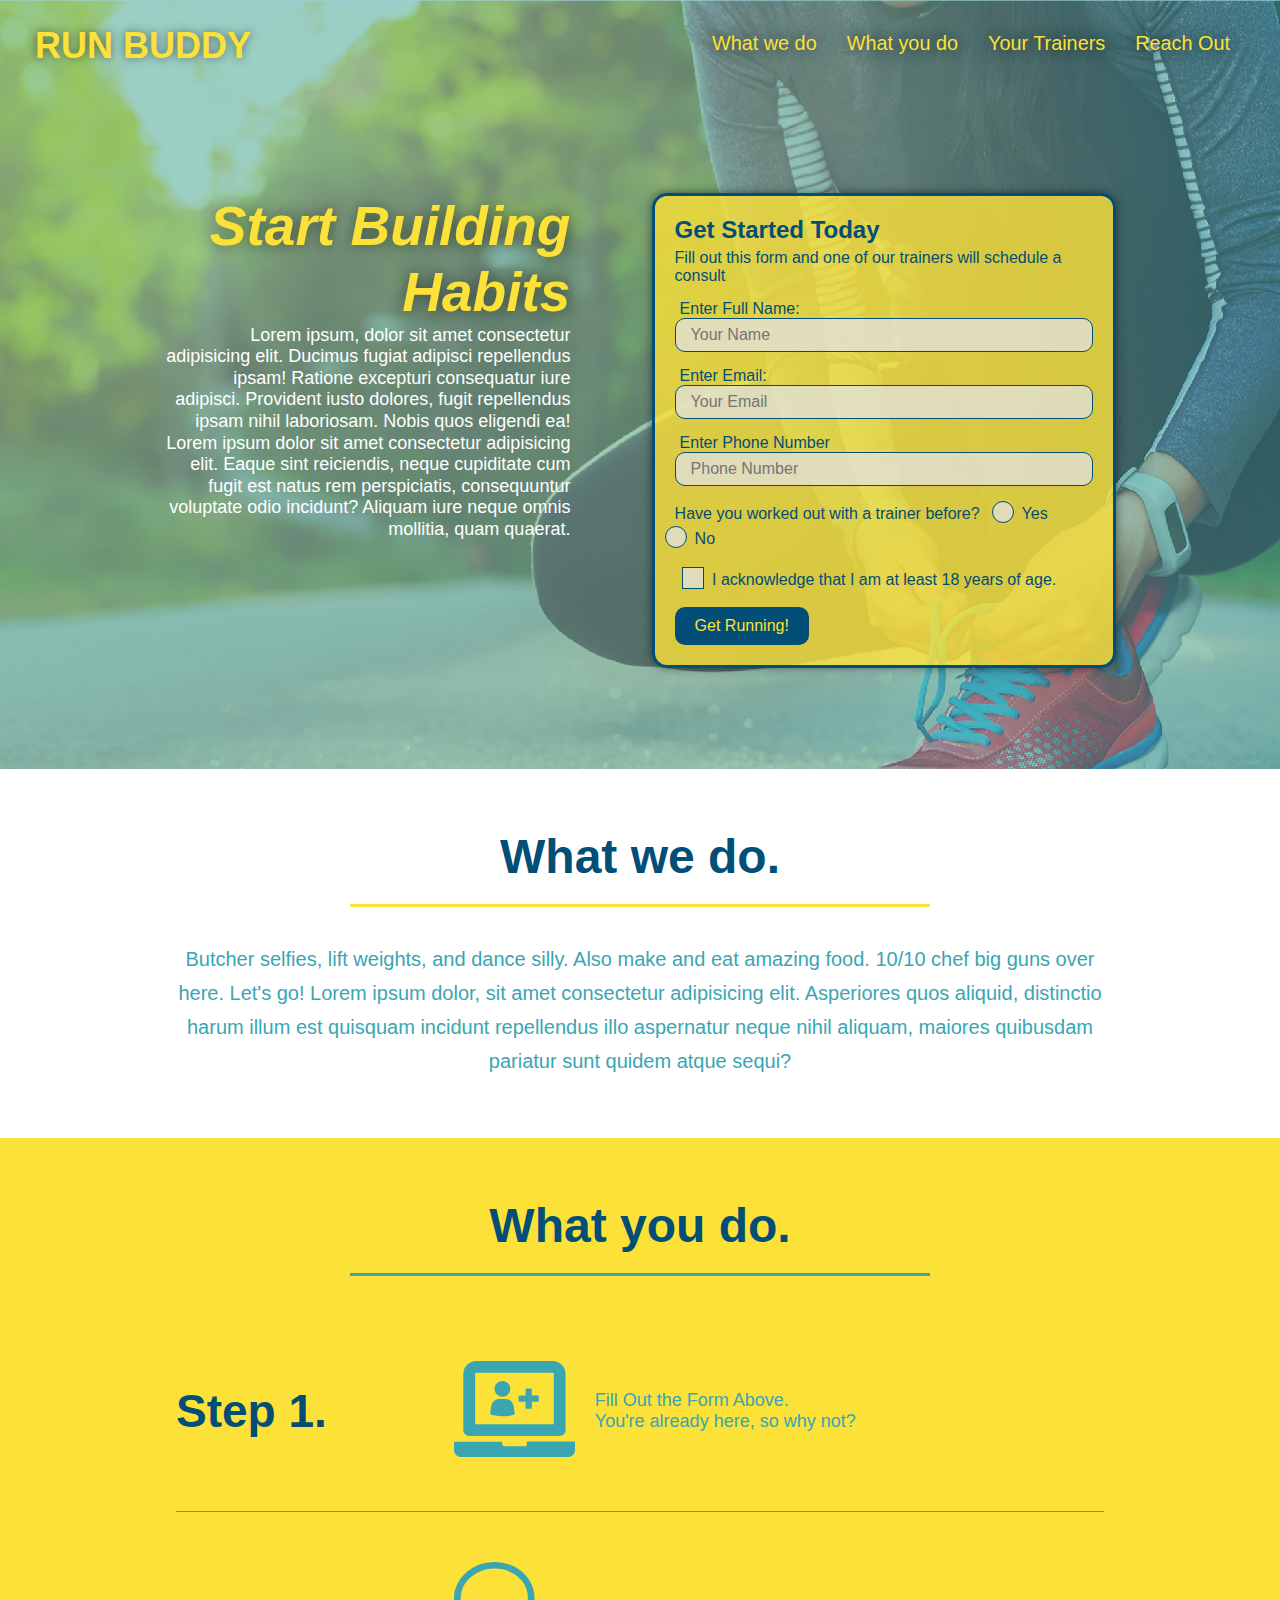
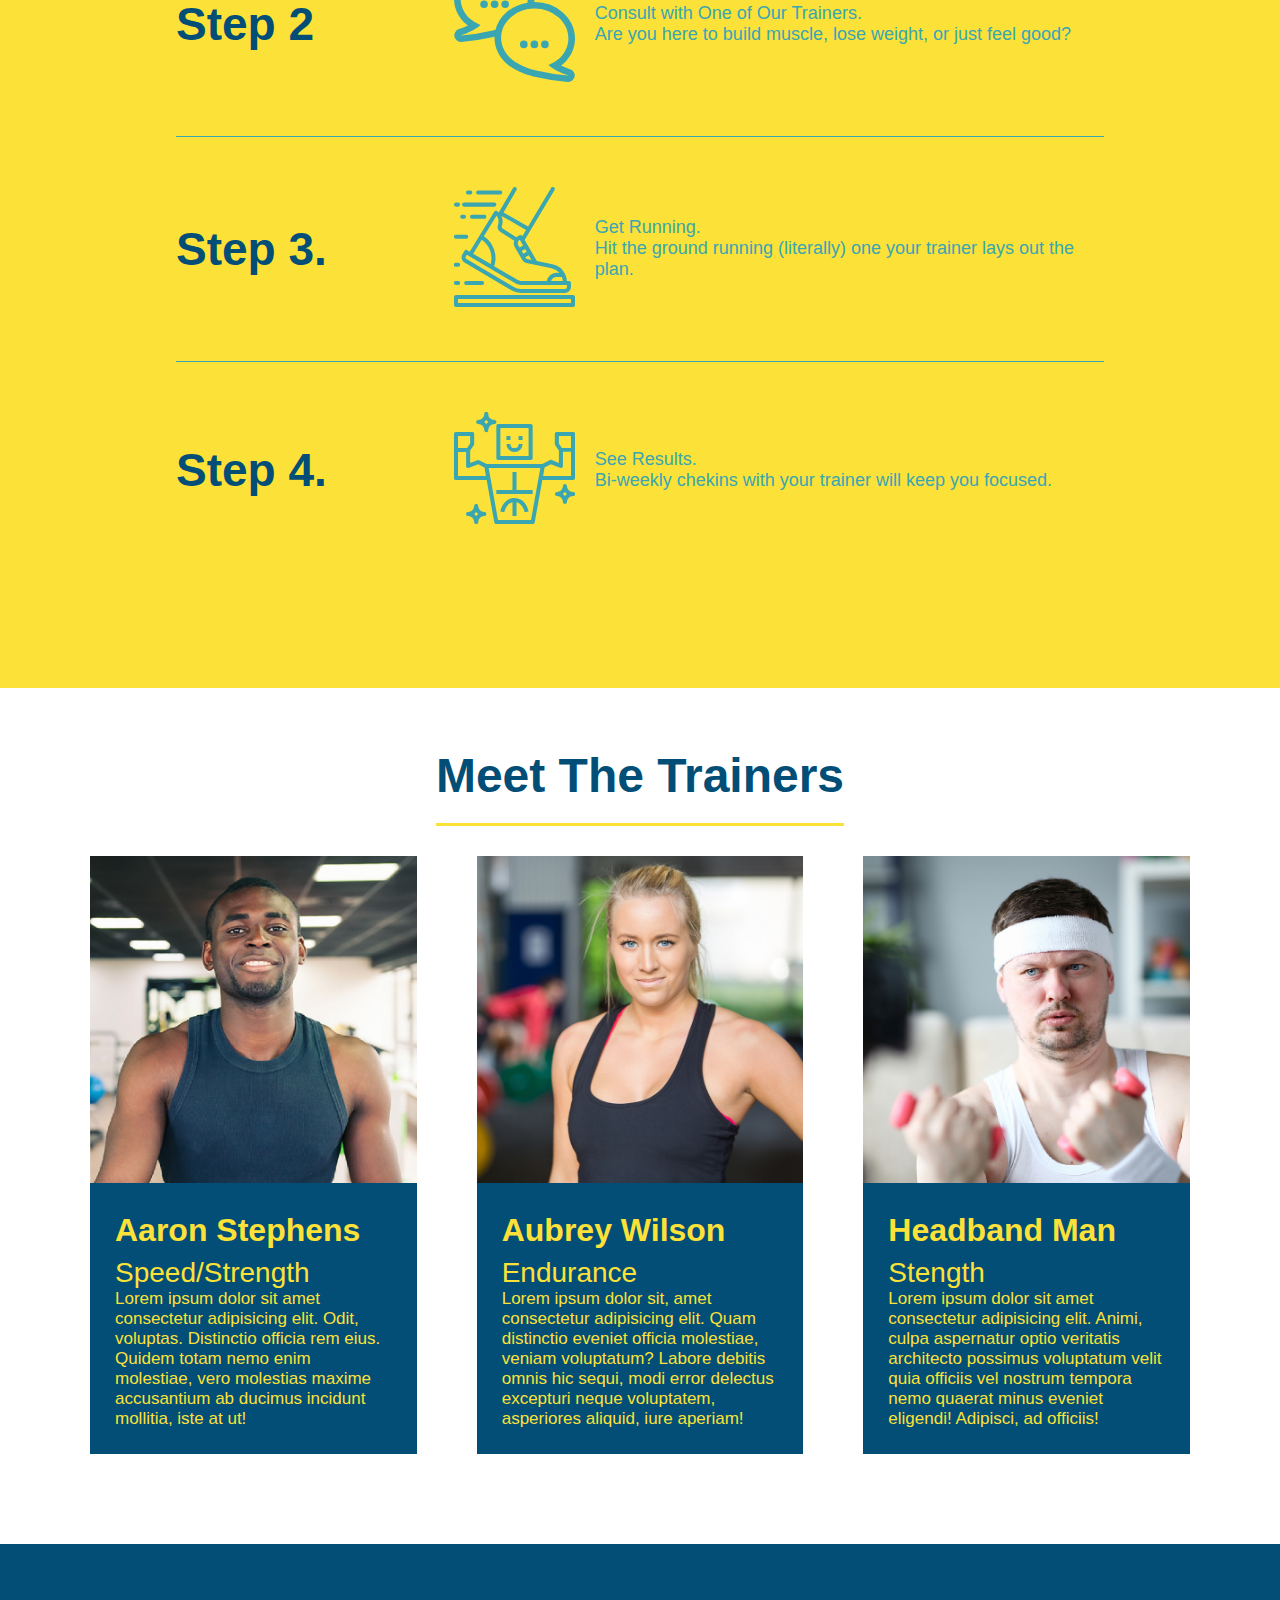
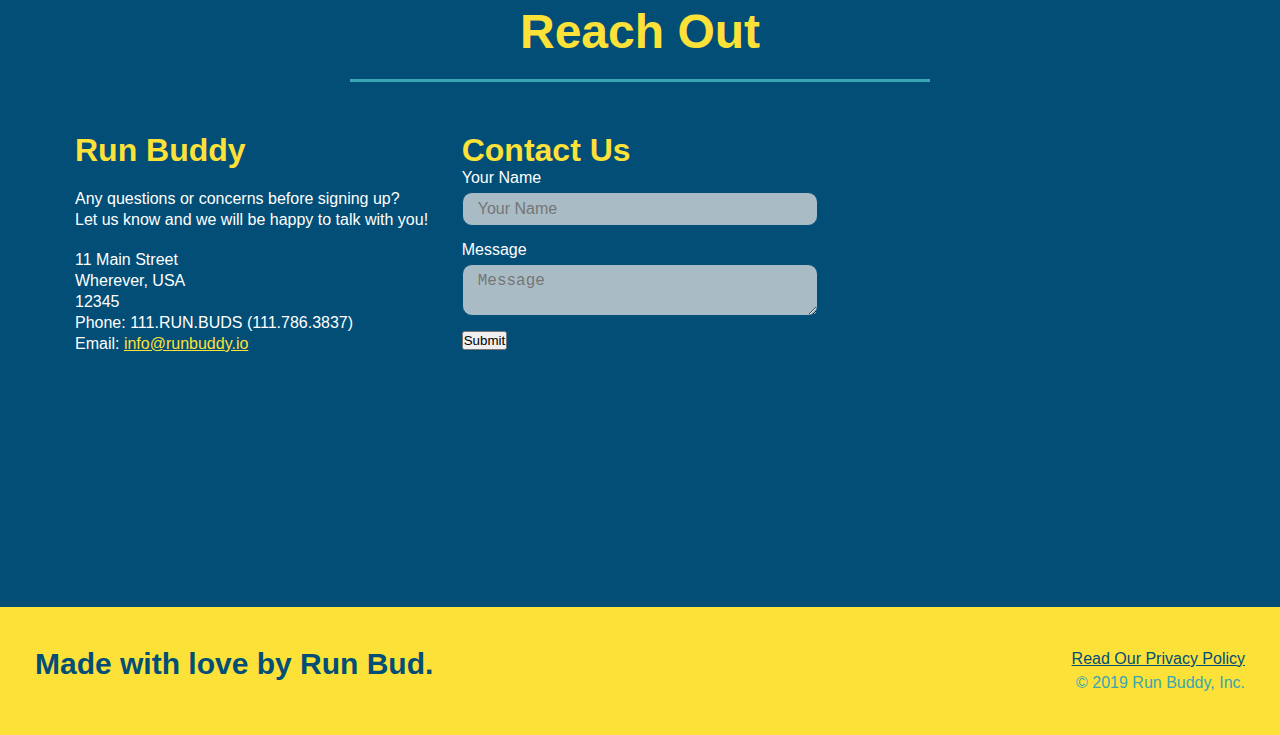
<file: index.html>
<!DOCTYPE html>
<html lang="en">
    <head>
        <link rel="stylesheet" href="./assets/css/style.css" />
        <meta charset="UTF-8">
        <meta name="viewport" content="width=device-width, initial-scale=1.0" />
        <title>Run Buddy</title>
    </head>
    <body>
        <header>
            <h1>
                <a href="/">RUN BUDDY</a>
            </h1>
            <nav>
                <ul>
                    <li>
                        <a href="#what-we-do">What we do</a>
                    </li>
                    <li>
                        <a href="#what-you-do">What you do</a>
                    </li>
                    <li>
                        <a href="#your-trainers">Your Trainers</a>
                    </li>
                    <li>
                        <a href="#reach-out">Reach Out</a>
                    </li>
                </ul>
            </nav>
        </header>

        <section class="hero">
            <div class="hero-cta">
                <h2>Start Building Habits</h2>
                <p>Lorem ipsum, dolor sit amet consectetur adipisicing elit. Ducimus fugiat adipisci repellendus ipsam! Ratione excepturi consequatur iure adipisci. Provident iusto dolores, fugit repellendus ipsam nihil laboriosam. Nobis quos eligendi ea!
                Lorem ipsum dolor sit amet consectetur adipisicing elit. Eaque sint reiciendis, neque cupiditate cum fugit est natus rem perspiciatis, consequuntur voluptate odio incidunt? Aliquam iure neque omnis mollitia, quam quaerat.</p>
            </div>
            <div class="hero-form">
                <h3>Get Started Today</h3>
                <p>Fill out this form and one of our trainers will schedule a consult</p>
                <form>
                    <label for="name">Enter Full Name:</label>
                    <input type="text" placeholder="Your Name" name="name" id="name" class="form-input" />
                    <label for="email">Enter Email:</label>
                    <input type="email" placeholder="Your Email" name="email" id="email" class="form-input"/>
                    <label for="phone">Enter Phone Number</label>
                    <input type="tel" placeholder="Phone Number" name="phone" id="phone" class="form-input"/>
                    <p>
                        Have you worked out with a trainer before?
                        <span class="radio-wrapper">
                            <input type="radio" name="trainer-confirm" id="trainer-yes"/>
                            <label for="trainer-yes">Yes</label>
                        </span>
                        <span class="radio-wrapper">
                            <input type="radio" name="trainer-confirm" id="trainer-no"/>
                            <label for="trainer-no">No</label>
                        </span>
                    </p>
                    <p>
                        <span class="checkbox-wrapper">
                            <input type="checkbox" name="age-confirm" id="checkbox">
                            <label for="checkbox">I acknowledge that I am at least 18 years of age.</label>
                        </span>
                    </p>
                    <button type="submit">
                        Get Running!
                    </button>
                </form>
            </div>
        </section>

        <section id="what-we-do" class="intro">
            <div class="flex-row">
                <h2 class="section-title primary-border">
                    What we do.
                </h2>
            </div>
                <div class="flex-row">
                    <p> 
                        Butcher selfies, lift weights, and dance silly. Also make and eat amazing food. 10/10 chef big guns over here. Let's go! Lorem ipsum dolor, sit amet consectetur adipisicing elit. Asperiores quos aliquid, distinctio harum illum est quisquam incidunt repellendus illo aspernatur neque nihil aliquam, maiores quibusdam pariatur sunt quidem atque sequi?
                    </p>
                </div>
            </div>
        </section>

        <section id="what-you-do" class="steps">
            <div class="flex-row">
                <h2 class="section-title secondary-border">
                    What you do.
                </h2>
            </div>

            <div class="step">
                <h3>Step 1.</h3>
                <div class="step-info">
                    <div class="step-img">
                        <img src="./assets/images/step-1.svg">
                    </div>
                    <div class="step-text">
                        <p>Fill Out the Form Above.</p>
                        <p>You're already here, so why not?</p>
                    </div>
                </div>
            </div>

            <div class="step">
                <h3>Step 2</h3>
                <div class="step-info">
                    <div class="step-img">
                        <img src="./assets/images/step-2.svg">
                    </div>
                    <div class="step-text">
                            <p>Consult with One of Our Trainers.</p>
                            <p>Are you here to build muscle, lose weight, or just feel good?</p>
                    </div>
                </div>
            </div>

            <div class="step">
                <h3>Step 3.</h3>
                <div class="step-info">
                    <div class="step-img">
                        <img src="./assets/images/step-3.svg">
                    </div>
                    <div class="step-text">
                        <p>Get Running.</p>
                        <p>Hit the ground running (literally) one your trainer lays out the plan.</p>
                    </div>
                </div>
            </div>

            <div class="step">
                <h3>Step 4.</h3>
                <div class="step-info">
                    <div class="step-img">
                        <img src="./assets/images/step-4.svg">
                    </div>
                    <div class="step-text">
                        <p>See Results.</p>
                        <p>Bi-weekly chekins with your trainer will keep you focused.</p>
                    </div>
                </div>
            </div>
        </section>

        <section id="your-trainers" class="trainers">
            <div class="flex-row">
                <h2 class="section-title primary-border trainers"> <!--I added the trainers class-->
                    Meet The Trainers
                </h2>
            </div>
            <div class="trainers">
                <article class="trainer">
                    <img src="./assets/images/trainer-1.jpg" alt="Aaron, but not Aaron Rogers">
                    <div class="trainer-bio">
                        <h3 class="trainer-name">Aaron Stephens</h3>
                        <h4 class="trainer-role">Speed/Strength</h4>
                        <p>Lorem ipsum dolor sit amet consectetur adipisicing elit. Odit, voluptas. Distinctio officia rem eius. Quidem totam nemo enim molestiae, vero molestias maxime accusantium ab ducimus incidunt mollitia, iste at ut!</p>
                    </div>
                </article>
                <article class="trainer">
                    <img src="./assets/images/trainer-2.jpg" alt="A chick">
                    <div class="trainer-bio">
                        <h3 class="trainer-name">Aubrey Wilson</h3>
                        <h4 class="trainer-role">Endurance</h4>
                        <p>Lorem ipsum dolor sit, amet consectetur adipisicing elit. Quam distinctio eveniet officia molestiae, veniam voluptatum? Labore debitis omnis hic sequi, modi error delectus excepturi neque voluptatem, asperiores aliquid, iure aperiam!</p>
                    </div>
                </article>
                <article class="trainer">
                    <img src="./assets/images/trainer-3.jpg" alt="Headband Man">
                    <div class="trainer-bio">
                        <h3 class="trainer-name">Headband Man</h3>
                        <h4 class="trainer-role">Stength</h4>
                        <p>Lorem ipsum dolor sit amet consectetur adipisicing elit. Animi, culpa aspernatur optio veritatis architecto possimus voluptatum velit quia officiis vel nostrum tempora nemo quaerat minus eveniet eligendi! Adipisci, ad officiis!</p>
                    </div>
                </article>
            </div>
        </section>

        <section id="reach-out" class="contact">
            <div class="flex-row">
                <h2 class="section-title secondary-border">
                    Reach Out
                </h2>
            </div>
                <div class="contact-info">
                    <div>
                        <h3>Run Buddy</h3>
                        <p>
                            Any questions or concerns before signing up?
                            <br />
                            Let us know and we will be happy to talk with you!
                        </p>
                        <address>
                            11 Main Street<br/>
                            Wherever, USA<br/>
                            12345<br/>
                            Phone: 111.RUN.BUDS (111.786.3837)<br/>
                            Email: <a href="mailto:info@runbuddy.io">info@runbuddy.io</a>
                        </address>
                    </div>
                    <div class="contact-form">
                        <h3>Contact Us</h3>
                        <form>
                            <label for="contact-name">Your Name</label>
                            <input type="text" id="contact-name" placeholder="Your Name" />
                            <label for="contact-message">Message</label>
                            <textarea id="contact-message" placeholder="Message"></textarea>
                            <button type="Submit">Submit</button>
                        </form>
                    </div>
                    <iframe src="https://www.google.com/maps/embed?pb=!1m18!1m12!1m3!1d6191.686988879758!2d-82.51292866933647!3d27.60985716502698!2m3!1f0!2f0!3f0!3m2!1i1024!2i768!4f13.1!3m3!1m2!1s0x88c323cbe11e3271%3A0xb975f5dcf15c53a0!2sEsplanade%20at%20Artisan%20Lakes%20-%20Taylor%20Morrison!5e0!3m2!1sen!2sus!4v1648580581083!5m2!1sen!2sus" 
                    style="border:0;" 
                    allowfullscreen="" 
                    loading="lazy" 
                    referrerpolicy="no-referrer-when-downgrade">
                    </iframe>
                </div>
        </section>

        <footer class="footer">
            <h2>Made with love by Run Bud.</h2>
            <div>
                <a href="./privacy-policy.html">Read Our Privacy Policy</a> <br />
                &copy; 2019 Run Buddy, Inc.
            </div>
        </footer>
    </body>
</html>
</file>
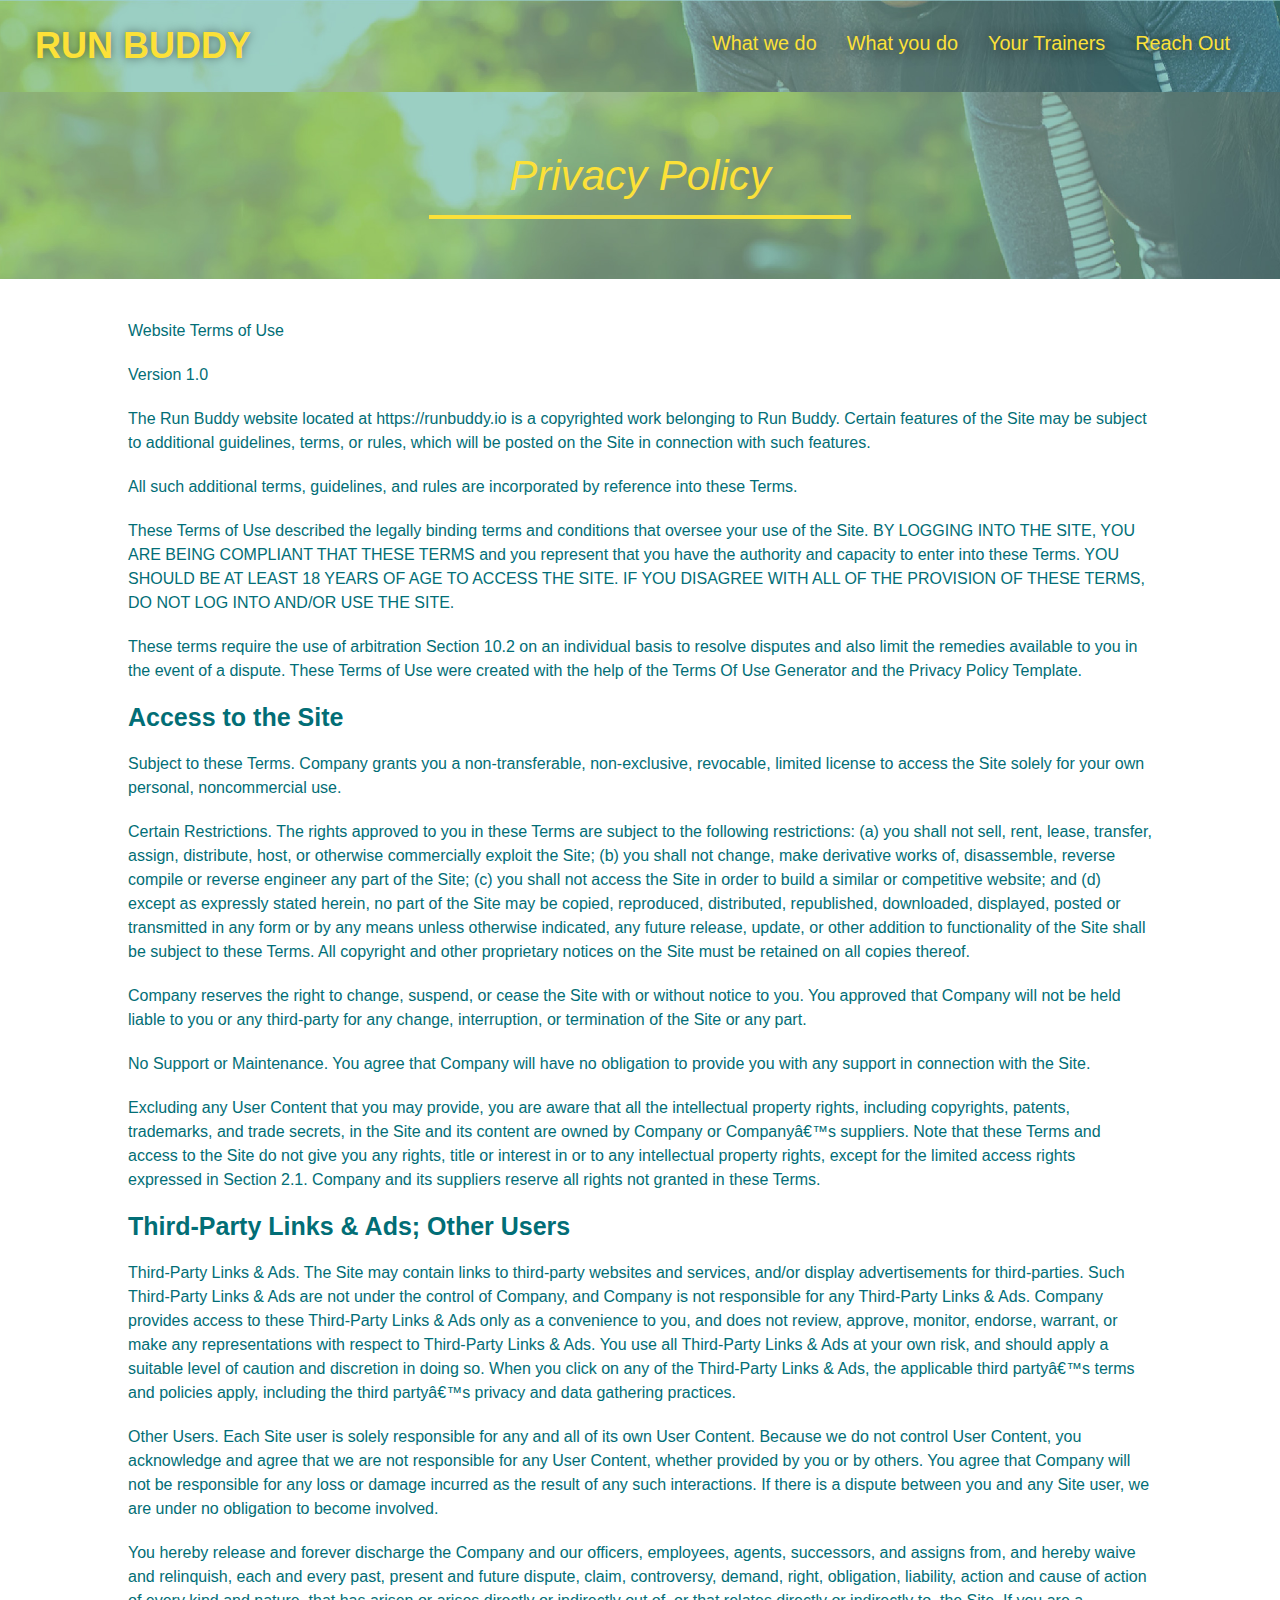
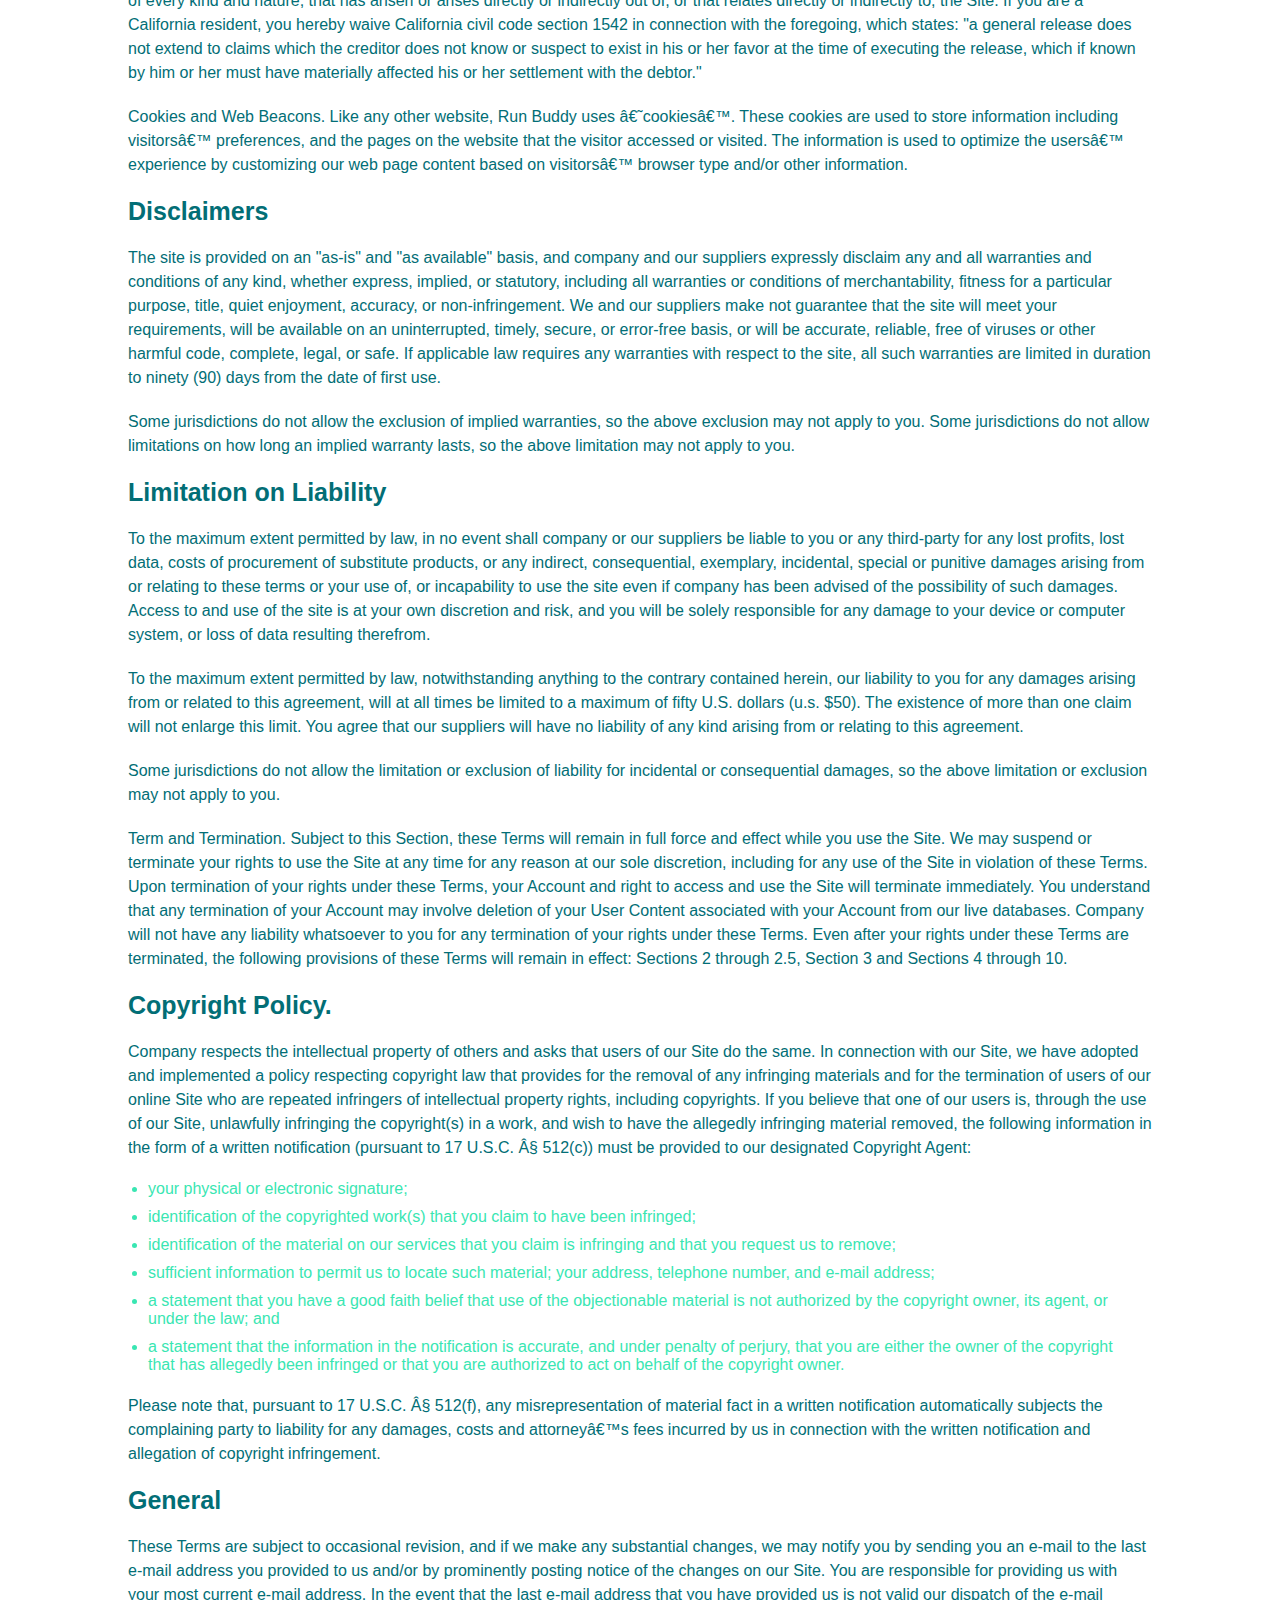
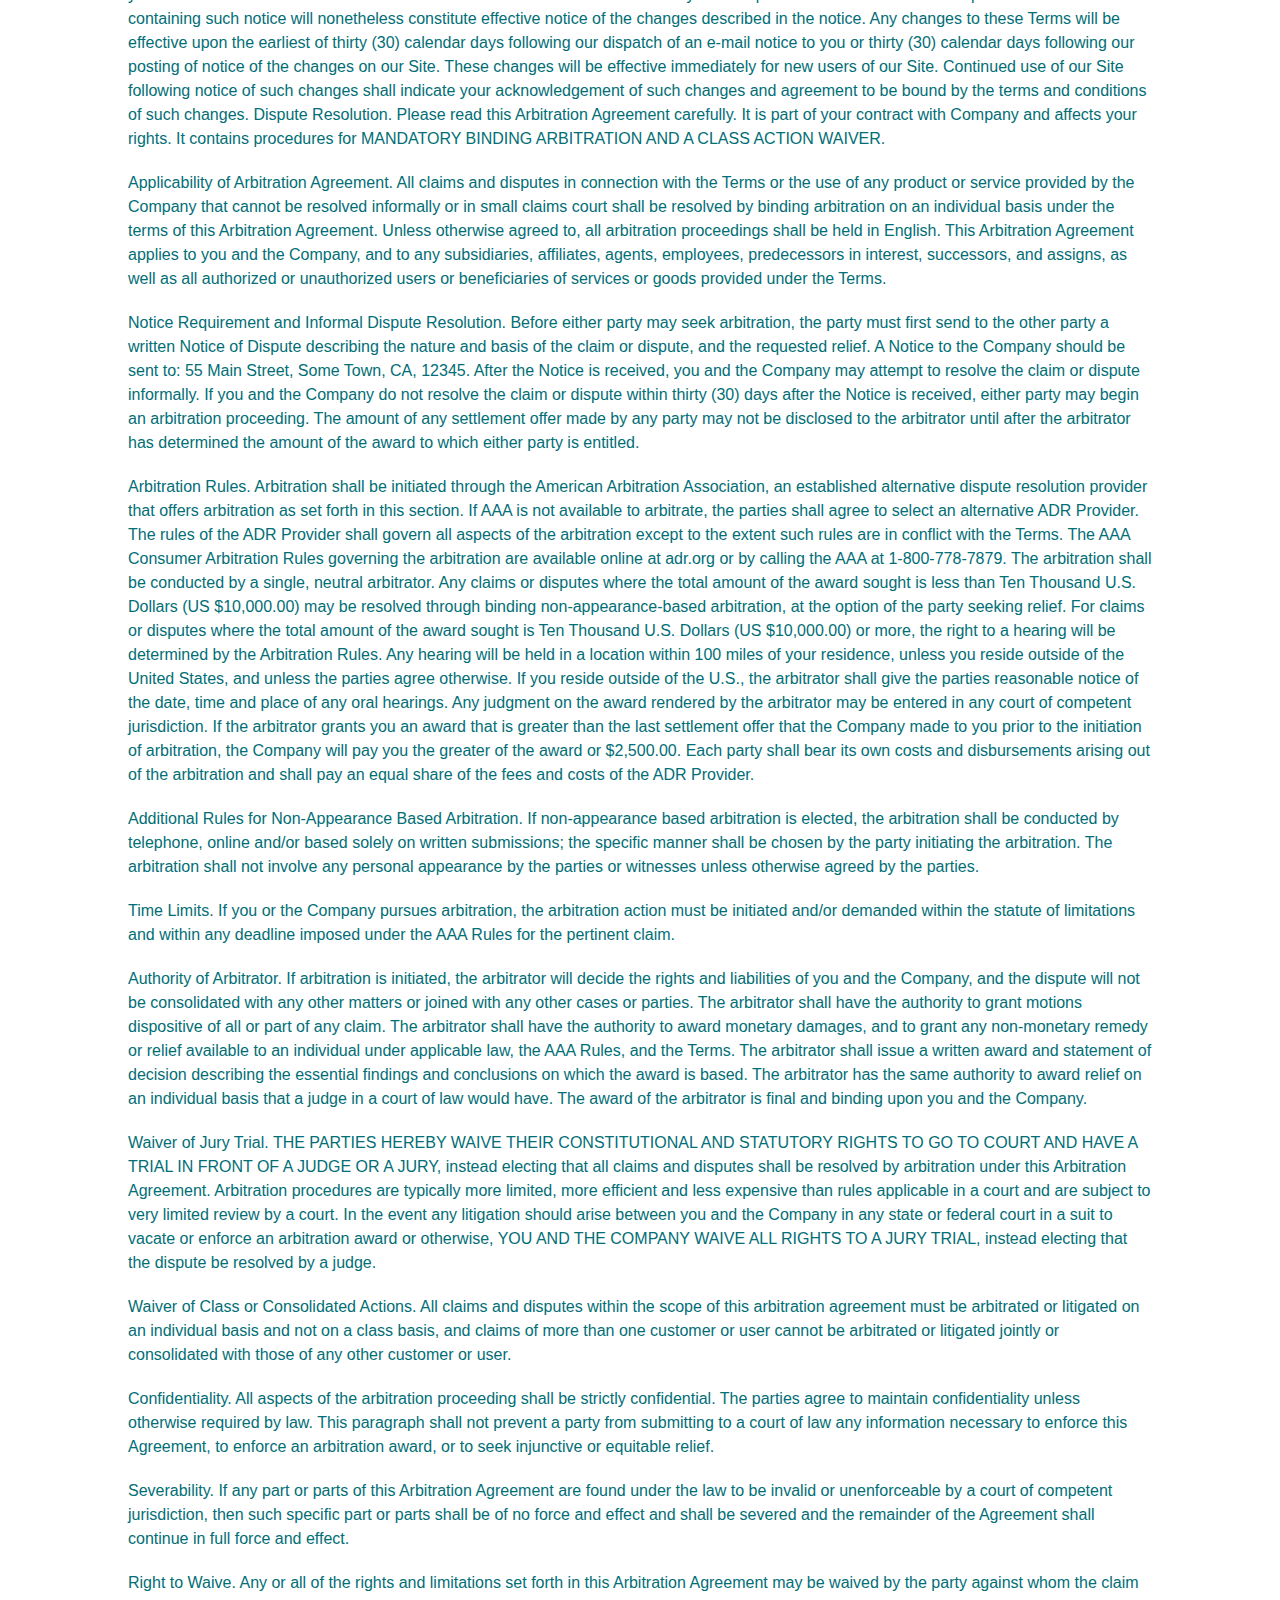
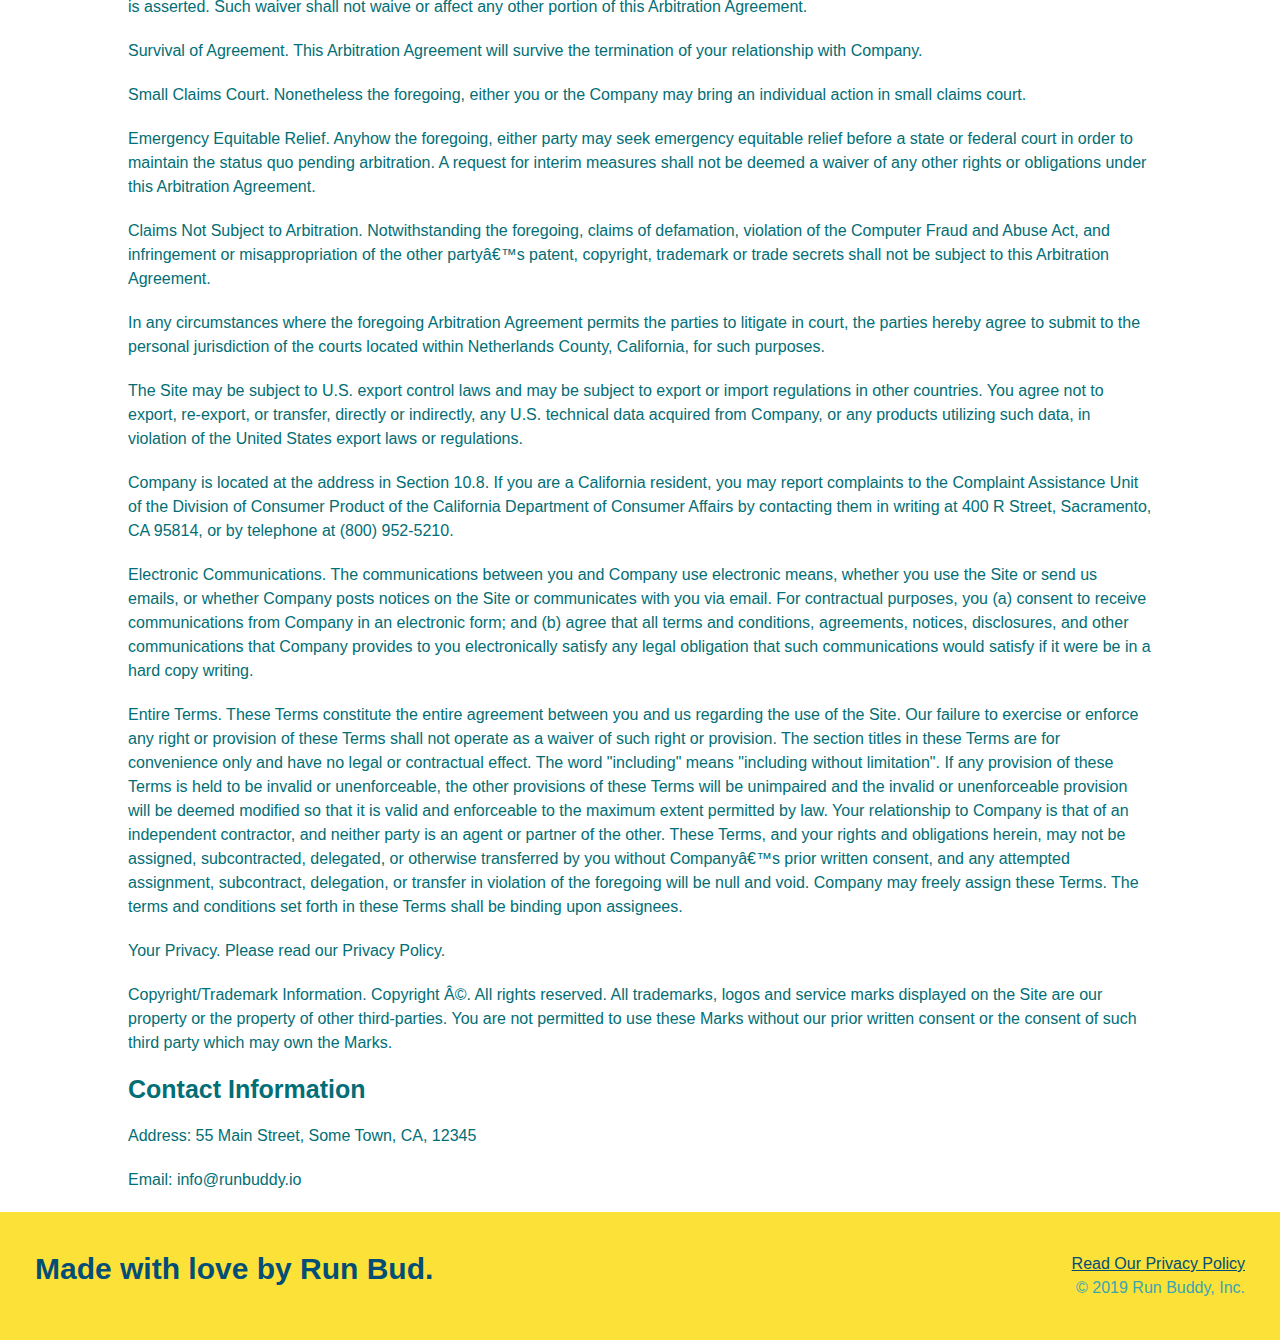
<file: privacy-policy.html>
<!DOCTYPE html>
<html lang="en">
<head>
    <meta charset='utf-8'>
    <meta name="viewport" content="width=device-width, initial-scale=1.0" />
    <title>Privacy Policy - Run Buddy</title>
    <link rel="stylesheet" href="./assets/css/style.css">
    <link rel="stylesheet" href="./assets/css/secondary-style.css">
</head>
<body>
    <header>
        <h1>
            <a href="/">RUN BUDDY</a>
        </h1>
        <nav>
            <ul>
                <li>
                    <a href="./index.html#what-we-do">What we do</a>
                </li>
                <li>
                    <a href="./index.html#what-you-do">What you do</a>
                </li>
                <li>
                    <a href="./index.html#your-trainers">Your Trainers</a>
                </li>
                <li>
                    <a href="./index.html#reach-out">Reach Out</a>
                </li>
            </ul>
        </nav>
    </header>
    <section class="hero">
        <h2 class="page-title">
            Privacy Policy
        </h2>
    </section>
    <article class="secondary-content">
        <p>
            Website Terms of Use
          </p>
    
          <p>
            Version 1.0
          </p>
    
          <p>
            The Run Buddy website located at https://runbuddy.io is a copyrighted work belonging to Run Buddy. Certain
            features of the Site may be subject to additional guidelines, terms, or rules, which will be posted on the Site
            in connection with such features.
          </p>
    
          <p>
            All such additional terms, guidelines, and rules are incorporated by reference into these Terms.
          </p>
    
          <p>
            These Terms of Use described the legally binding terms and conditions that oversee your use of the Site. BY
            LOGGING INTO THE SITE, YOU ARE BEING COMPLIANT THAT THESE TERMS and you represent that you have the authority
            and capacity to enter into these Terms. YOU SHOULD BE AT LEAST 18 YEARS OF AGE TO ACCESS THE SITE. IF YOU
            DISAGREE WITH ALL OF THE PROVISION OF THESE TERMS, DO NOT LOG INTO AND/OR USE THE SITE.
          </p>
    
          <p>
            These terms require the use of arbitration Section 10.2 on an individual basis to resolve disputes and also
            limit the remedies available to you in the event of a dispute. These Terms of Use were created with the help of
            the Terms Of Use Generator and the Privacy Policy Template.
          </p>
    
          <h3>
            Access to the Site
          </h3>
    
          <p>
            Subject to these Terms. Company grants you a non-transferable, non-exclusive, revocable, limited license to
            access the Site solely for your own personal, noncommercial use.
          </p>
    
          <p>
            Certain Restrictions. The rights approved to you in these Terms are subject to the following restrictions: (a)
            you shall not sell, rent, lease, transfer, assign, distribute, host, or otherwise commercially exploit the Site;
            (b) you shall not change, make derivative works of, disassemble, reverse compile or reverse engineer any part of
            the Site; (c) you shall not access the Site in order to build a similar or competitive website; and (d) except
            as expressly stated herein, no part of the Site may be copied, reproduced, distributed, republished, downloaded,
            displayed, posted or transmitted in any form or by any means unless otherwise indicated, any future release,
            update, or other addition to functionality of the Site shall be subject to these Terms. All copyright and other
            proprietary notices on the Site must be retained on all copies thereof.
          </p>
    
          <p>
            Company reserves the right to change, suspend, or cease the Site with or without notice to you. You approved
            that Company will not be held liable to you or any third-party for any change, interruption, or termination of
            the Site or any part.
          </p>
    
          <p>
            No Support or Maintenance. You agree that Company will have no obligation to provide you with any support in
            connection with the Site.
          </p>
    
          <p>
            Excluding any User Content that you may provide, you are aware that all the intellectual property rights,
            including copyrights, patents, trademarks, and trade secrets, in the Site and its content are owned by Company
            or Companyâ€™s suppliers. Note that these Terms and access to the Site do not give you any rights, title or
            interest in or to any intellectual property rights, except for the limited access rights expressed in Section
            2.1. Company and its suppliers reserve all rights not granted in these Terms.
          </p>
    
          <h3>
            Third-Party Links & Ads; Other Users
          </h3>
    
          <p>
            Third-Party Links & Ads. The Site may contain links to third-party websites and services, and/or display
            advertisements for third-parties. Such Third-Party Links & Ads are not under the control of Company, and Company
            is not responsible for any Third-Party Links & Ads. Company provides access to these Third-Party Links & Ads
            only as a convenience to you, and does not review, approve, monitor, endorse, warrant, or make any
            representations with respect to Third-Party Links & Ads. You use all Third-Party Links & Ads at your own risk,
            and should apply a suitable level of caution and discretion in doing so. When you click on any of the
            Third-Party Links & Ads, the applicable third partyâ€™s terms and policies apply, including the third partyâ€™s
            privacy and data gathering practices.
          </p>
    
          <p>
            Other Users. Each Site user is solely responsible for any and all of its own User Content. Because we do not
            control User Content, you acknowledge and agree that we are not responsible for any User Content, whether
            provided by you or by others. You agree that Company will not be responsible for any loss or damage incurred as
            the result of any such interactions. If there is a dispute between you and any Site user, we are under no
            obligation to become involved.
          </p>
    
          <p>
            You hereby release and forever discharge the Company and our officers, employees, agents, successors, and
            assigns from, and hereby waive and relinquish, each and every past, present and future dispute, claim,
            controversy, demand, right, obligation, liability, action and cause of action of every kind and nature, that has
            arisen or arises directly or indirectly out of, or that relates directly or indirectly to, the Site. If you are
            a California resident, you hereby waive California civil code section 1542 in connection with the foregoing,
            which states: "a general release does not extend to claims which the creditor does not know or suspect to exist
            in his or her favor at the time of executing the release, which if known by him or her must have materially
            affected his or her settlement with the debtor."
          </p>
    
          <p>
            Cookies and Web Beacons. Like any other website, Run Buddy uses â€˜cookiesâ€™. These cookies are used to store
            information including visitorsâ€™ preferences, and the pages on the website that the visitor accessed or visited.
            The information is used to optimize the usersâ€™ experience by customizing our web page content based on visitorsâ€™
            browser type and/or other information.
          </p>
    
          <h3>
            Disclaimers
          </h3>
    
          <p>
            The site is provided on an "as-is" and "as available" basis, and company and our suppliers expressly disclaim
            any and all warranties and conditions of any kind, whether express, implied, or statutory, including all
            warranties or conditions of merchantability, fitness for a particular purpose, title, quiet enjoyment, accuracy,
            or non-infringement. We and our suppliers make not guarantee that the site will meet your requirements, will be
            available on an uninterrupted, timely, secure, or error-free basis, or will be accurate, reliable, free of
            viruses or other harmful code, complete, legal, or safe. If applicable law requires any warranties with respect
            to the site, all such warranties are limited in duration to ninety (90) days from the date of first use.
          </p>
    
          <p>
            Some jurisdictions do not allow the exclusion of implied warranties, so the above exclusion may not apply to
            you. Some jurisdictions do not allow limitations on how long an implied warranty lasts, so the above limitation
            may not apply to you.
          </p>
    
          <h3>
            Limitation on Liability
          </h3>
    
          <p>
            To the maximum extent permitted by law, in no event shall company or our suppliers be liable to you or any
            third-party for any lost profits, lost data, costs of procurement of substitute products, or any indirect,
            consequential, exemplary, incidental, special or punitive damages arising from or relating to these terms or
            your use of, or incapability to use the site even if company has been advised of the possibility of such
            damages. Access to and use of the site is at your own discretion and risk, and you will be solely responsible
            for any damage to your device or computer system, or loss of data resulting therefrom.
          </p>
    
          <p>
            To the maximum extent permitted by law, notwithstanding anything to the contrary contained herein, our liability
            to you for any damages arising from or related to this agreement, will at all times be limited to a maximum of
            fifty U.S. dollars (u.s. $50). The existence of more than one claim will not enlarge this limit. You agree that
            our suppliers will have no liability of any kind arising from or relating to this agreement.
          </p>
    
          <p>
            Some jurisdictions do not allow the limitation or exclusion of liability for incidental or consequential
            damages, so the above limitation or exclusion may not apply to you.
          </p>
    
          <p>
            Term and Termination. Subject to this Section, these Terms will remain in full force and effect while you use
            the Site. We may suspend or terminate your rights to use the Site at any time for any reason at our sole
            discretion, including for any use of the Site in violation of these Terms. Upon termination of your rights under
            these Terms, your Account and right to access and use the Site will terminate immediately. You understand that
            any termination of your Account may involve deletion of your User Content associated with your Account from our
            live databases. Company will not have any liability whatsoever to you for any termination of your rights under
            these Terms. Even after your rights under these Terms are terminated, the following provisions of these Terms
            will remain in effect: Sections 2 through 2.5, Section 3 and Sections 4 through 10.
          </p>
    
          <h3>
            Copyright Policy.
          </h3>
    
          <p>
            Company respects the intellectual property of others and asks that users of our Site do the same. In connection
            with our Site, we have adopted and implemented a policy respecting copyright law that provides for the removal
            of any infringing materials and for the termination of users of our online Site who are repeated infringers of
            intellectual property rights, including copyrights. If you believe that one of our users is, through the use of
            our Site, unlawfully infringing the copyright(s) in a work, and wish to have the allegedly infringing material
            removed, the following information in the form of a written notification (pursuant to 17 U.S.C. Â§ 512(c)) must
            be provided to our designated Copyright Agent:
          </p>
    
          <ul>
            <li>
              your physical or electronic signature;
            </li>
            <li>
              identification of the copyrighted work(s) that you claim to have been infringed;
            </li>
            <li>
              identification of the material on our services that you claim is infringing and that you request us to remove;
            </li>
            <li>
              sufficient information to permit us to locate such material; your address, telephone number, and e-mail
              address;
            </li>
            <li>
              a statement that you have a good faith belief that use of the objectionable material is not authorized by the
              copyright owner, its agent, or under the law; and
            </li>
            <li>
              a statement that the information in the notification is accurate, and under penalty of perjury, that you are
              either the owner of the copyright that has allegedly been infringed or that you are authorized to act on
              behalf of the copyright owner.
            </li>
          </ul>
    
          <p>
            Please note that, pursuant to 17 U.S.C. Â§ 512(f), any misrepresentation of material fact in a written
            notification automatically subjects the complaining party to liability for any damages, costs and attorneyâ€™s
            fees incurred by us in connection with the written notification and allegation of copyright infringement.
          </p>
    
          <h3>
            General
          </h3>
    
          <p>
            These Terms are subject to occasional revision, and if we make any substantial changes, we may notify you by
            sending you an e-mail to the last e-mail address you provided to us and/or by prominently posting notice of the
            changes on our Site. You are responsible for providing us with your most current e-mail address. In the event
            that the last e-mail address that you have provided us is not valid our dispatch of the e-mail containing such
            notice will nonetheless constitute effective notice of the changes described in the notice. Any changes to these
            Terms will be effective upon the earliest of thirty (30) calendar days following our dispatch of an e-mail
            notice to you or thirty (30) calendar days following our posting of notice of the changes on our Site. These
            changes will be effective immediately for new users of our Site. Continued use of our Site following notice of
            such changes shall indicate your acknowledgement of such changes and agreement to be bound by the terms and
            conditions of such changes. Dispute Resolution. Please read this Arbitration Agreement carefully. It is part of
            your contract with Company and affects your rights. It contains procedures for MANDATORY BINDING ARBITRATION AND
            A CLASS ACTION WAIVER.
          </p>
    
          <p>
            Applicability of Arbitration Agreement. All claims and disputes in connection with the Terms or the use of any
            product or service provided by the Company that cannot be resolved informally or in small claims court shall be
            resolved by binding arbitration on an individual basis under the terms of this Arbitration Agreement. Unless
            otherwise agreed to, all arbitration proceedings shall be held in English. This Arbitration Agreement applies to
            you and the Company, and to any subsidiaries, affiliates, agents, employees, predecessors in interest,
            successors, and assigns, as well as all authorized or unauthorized users or beneficiaries of services or goods
            provided under the Terms.
          </p>
    
          <p>
            Notice Requirement and Informal Dispute Resolution. Before either party may seek arbitration, the party must
            first send to the other party a written Notice of Dispute describing the nature and basis of the claim or
            dispute, and the requested relief. A Notice to the Company should be sent to: 55 Main Street, Some Town, CA,
            12345. After the Notice is received, you and the Company may attempt to resolve the claim or dispute informally.
            If you and the Company do not resolve the claim or dispute within thirty (30) days after the Notice is received,
            either party may begin an arbitration proceeding. The amount of any settlement offer made by any party may not
            be disclosed to the arbitrator until after the arbitrator has determined the amount of the award to which either
            party is entitled.
          </p>
    
          <p>
            Arbitration Rules. Arbitration shall be initiated through the American Arbitration Association, an established
            alternative dispute resolution provider that offers arbitration as set forth in this section. If AAA is not
            available to arbitrate, the parties shall agree to select an alternative ADR Provider. The rules of the ADR
            Provider shall govern all aspects of the arbitration except to the extent such rules are in conflict with the
            Terms. The AAA Consumer Arbitration Rules governing the arbitration are available online at adr.org or by
            calling the AAA at 1-800-778-7879. The arbitration shall be conducted by a single, neutral arbitrator. Any
            claims or disputes where the total amount of the award sought is less than Ten Thousand U.S. Dollars (US
            $10,000.00) may be resolved through binding non-appearance-based arbitration, at the option of the party seeking
            relief. For claims or disputes where the total amount of the award sought is Ten Thousand U.S. Dollars (US
            $10,000.00) or more, the right to a hearing will be determined by the Arbitration Rules. Any hearing will be
            held in a location within 100 miles of your residence, unless you reside outside of the United States, and
            unless the parties agree otherwise. If you reside outside of the U.S., the arbitrator shall give the parties
            reasonable notice of the date, time and place of any oral hearings. Any judgment on the award rendered by the
            arbitrator may be entered in any court of competent jurisdiction. If the arbitrator grants you an award that is
            greater than the last settlement offer that the Company made to you prior to the initiation of arbitration, the
            Company will pay you the greater of the award or $2,500.00. Each party shall bear its own costs and
            disbursements arising out of the arbitration and shall pay an equal share of the fees and costs of the ADR
            Provider.
          </p>
    
          <p>
            Additional Rules for Non-Appearance Based Arbitration. If non-appearance based arbitration is elected, the
            arbitration shall be conducted by telephone, online and/or based solely on written submissions; the specific
            manner shall be chosen by the party initiating the arbitration. The arbitration shall not involve any personal
            appearance by the parties or witnesses unless otherwise agreed by the parties.
          </p>
    
          <p>
            Time Limits. If you or the Company pursues arbitration, the arbitration action must be initiated and/or demanded
            within the statute of limitations and within any deadline imposed under the AAA Rules for the pertinent claim.
          </p>
    
          <p>
            Authority of Arbitrator. If arbitration is initiated, the arbitrator will decide the rights and liabilities of
            you and the Company, and the dispute will not be consolidated with any other matters or joined with any other
            cases or parties. The arbitrator shall have the authority to grant motions dispositive of all or part of any
            claim. The arbitrator shall have the authority to award monetary damages, and to grant any non-monetary remedy
            or relief available to an individual under applicable law, the AAA Rules, and the Terms. The arbitrator shall
            issue a written award and statement of decision describing the essential findings and conclusions on which the
            award is based. The arbitrator has the same authority to award relief on an individual basis that a judge in a
            court of law would have. The award of the arbitrator is final and binding upon you and the Company.
          </p>
    
          <p>
            Waiver of Jury Trial. THE PARTIES HEREBY WAIVE THEIR CONSTITUTIONAL AND STATUTORY RIGHTS TO GO TO COURT AND HAVE
            A TRIAL IN FRONT OF A JUDGE OR A JURY, instead electing that all claims and disputes shall be resolved by
            arbitration under this Arbitration Agreement. Arbitration procedures are typically more limited, more efficient
            and less expensive than rules applicable in a court and are subject to very limited review by a court. In the
            event any litigation should arise between you and the Company in any state or federal court in a suit to vacate
            or enforce an arbitration award or otherwise, YOU AND THE COMPANY WAIVE ALL RIGHTS TO A JURY TRIAL, instead
            electing that the dispute be resolved by a judge.
          </p>
    
          <p>
            Waiver of Class or Consolidated Actions. All claims and disputes within the scope of this arbitration agreement
            must be arbitrated or litigated on an individual basis and not on a class basis, and claims of more than one
            customer or user cannot be arbitrated or litigated jointly or consolidated with those of any other customer or
            user.
          </p>
    
          <p>
            Confidentiality. All aspects of the arbitration proceeding shall be strictly confidential. The parties agree to
            maintain confidentiality unless otherwise required by law. This paragraph shall not prevent a party from
            submitting to a court of law any information necessary to enforce this Agreement, to enforce an arbitration
            award, or to seek injunctive or equitable relief.
          </p>
    
          <p>
            Severability. If any part or parts of this Arbitration Agreement are found under the law to be invalid or
            unenforceable by a court of competent jurisdiction, then such specific part or parts shall be of no force and
            effect and shall be severed and the remainder of the Agreement shall continue in full force and effect.
          </p>
    
          <p>
            Right to Waive. Any or all of the rights and limitations set forth in this Arbitration Agreement may be waived
            by the party against whom the claim is asserted. Such waiver shall not waive or affect any other portion of this
            Arbitration Agreement.
          </p>
    
          <p>
            Survival of Agreement. This Arbitration Agreement will survive the termination of your relationship with
            Company.
          </p>
    
          <p>
            Small Claims Court. Nonetheless the foregoing, either you or the Company may bring an individual action in small
            claims court.
          </p>
    
          <p>
            Emergency Equitable Relief. Anyhow the foregoing, either party may seek emergency equitable relief before a
            state or federal court in order to maintain the status quo pending arbitration. A request for interim measures
            shall not be deemed a waiver of any other rights or obligations under this Arbitration Agreement.
          </p>
    
          <p>
            Claims Not Subject to Arbitration. Notwithstanding the foregoing, claims of defamation, violation of the
            Computer Fraud and Abuse Act, and infringement or misappropriation of the other partyâ€™s patent, copyright,
            trademark or trade secrets shall not be subject to this Arbitration Agreement.
          </p>
    
          <p>
            In any circumstances where the foregoing Arbitration Agreement permits the parties to litigate in court, the
            parties hereby agree to submit to the personal jurisdiction of the courts located within Netherlands County,
            California, for such purposes.
          </p>
    
          <p>
            The Site may be subject to U.S. export control laws and may be subject to export or import regulations in other
            countries. You agree not to export, re-export, or transfer, directly or indirectly, any U.S. technical data
            acquired from Company, or any products utilizing such data, in violation of the United States export laws or
            regulations.
          </p>
    
          <p>
            Company is located at the address in Section 10.8. If you are a California resident, you may report complaints
            to the Complaint Assistance Unit of the Division of Consumer Product of the California Department of Consumer
            Affairs by contacting them in writing at 400 R Street, Sacramento, CA 95814, or by telephone at (800) 952-5210.
          </p>
    
          <p>
            Electronic Communications. The communications between you and Company use electronic means, whether you use the
            Site or send us emails, or whether Company posts notices on the Site or communicates with you via email. For
            contractual purposes, you (a) consent to receive communications from Company in an electronic form; and (b)
            agree that all terms and conditions, agreements, notices, disclosures, and other communications that Company
            provides to you electronically satisfy any legal obligation that such communications would satisfy if it were be
            in a hard copy writing.
          </p>
    
          <p>
            Entire Terms. These Terms constitute the entire agreement between you and us regarding the use of the Site. Our
            failure to exercise or enforce any right or provision of these Terms shall not operate as a waiver of such right
            or provision. The section titles in these Terms are for convenience only and have no legal or contractual
            effect. The word "including" means "including without limitation". If any provision of these Terms is held to be
            invalid or unenforceable, the other provisions of these Terms will be unimpaired and the invalid or
            unenforceable provision will be deemed modified so that it is valid and enforceable to the maximum extent
            permitted by law. Your relationship to Company is that of an independent contractor, and neither party is an
            agent or partner of the other. These Terms, and your rights and obligations herein, may not be assigned,
            subcontracted, delegated, or otherwise transferred by you without Companyâ€™s prior written consent, and any
            attempted assignment, subcontract, delegation, or transfer in violation of the foregoing will be null and void.
            Company may freely assign these Terms. The terms and conditions set forth in these Terms shall be binding upon
            assignees.
          </p>
    
          <p>
            Your Privacy. Please read our Privacy Policy.
          </p>
    
          <p>
            Copyright/Trademark Information. Copyright Â©. All rights reserved. All trademarks, logos and service marks
            displayed on the Site are our property or the property of other third-parties. You are not permitted to use
            these Marks without our prior written consent or the consent of such third party which may own the Marks.
          </p>
    
          <h3>
            Contact Information
          </h3>
    
          <p>
            Address: 55 Main Street, Some Town, CA, 12345
          </p>
    
          <p>
            Email: info@runbuddy.io
          </p>
    </article>
    <footer>
            <h2>Made with love by Run Bud.</h2>
            <div>
                <a href="">Read Our Privacy Policy</a> <br />
                &copy; 2019 Run Buddy, Inc.
            </div>
        </footer>
</body>
</html>
</file>
<file: assets/css/style.css>
:root {
    --color-1: #fce138;
    --color-2: #024e76;
    --color-3: #39a6b2;
}

* {
    margin: 0;
    padding: 0;
    box-sizing: border-box;
}

body {
    color: var(--color-3);
    font-family: Helvetica, Arial, Sans-serif;
}

header {
    padding: 25px 35px;
    background-color: var(--color-3);
    display: flex;
    justify-content: space-between;
    flex-wrap: wrap;
    /* position: -webkit-sticky; /*For Internet Explorer*/
    position: sticky;
    top: 0;
    background-image: url("../images/flipped-hero-image.jpg");
    background-size:cover;
    background-position: 80% ;
    background-attachment: fixed;
    z-index: 9999;
}

header h1{
    font-weight: bold;
    font-size: 36px;
    color: var(--color-1);
    margin: 0;
    text-shadow: 0 0 10px rgba(0, 0, 0, 0.5);
}

header a {
    text-decoration: none;
    color: var(--color-1);
}

header nav {
    margin: 7px 0;
}
header nav ul {
    display: flex;
    flex-wrap: wrap;
    justify-content: space-between;
    align-items: center;
    list-style: none;

}

header nav ul li a {
    padding: 10px 15px;
    /* margin: 0 30px;*/
    font-weight: lighter; /*wtf does this even do*/
    font-size: 1.55vw;
    text-shadow: 0 0 15px rgba(0, 0, 0, .75);
}

header nav ul li a:hover {
    padding: 10px 15px;
    /* margin: 0 30px;*/
    font-weight: lighter; /*wtf does this even do*/
    font-size: 1.55vw;
    text-shadow: 0 0 15px rgba(0, 0, 0, .75);
    color: var(--color-3);
}

section {
    padding: 60px;
}

.hero {
    background-image: url("../images/flipped-hero-image.jpg");
    background-size:cover;
    background-position: 80%;
    display: flex;
    justify-content: center;
    flex-wrap: wrap;
    align-items: flex-start;
    background-attachment: fixed;
}

.hero-cta {
    width: 35%;
    text-align: right;
    margin: 3.5%;
    color: #fff;
    font-size: 18px;
    line-height: 1.2;

}

.hero-cta h2 {
    font-style: italic;
    font-size: 55px;
    color: var(--color-1);
    text-shadow: 0 0 15px rgba(0, 0, 0, .5);
}

/*.hero-paragraph h2{
    color:#var(--color-1);
    font-style: italic;
    font-size: 30px;
}*/

/*.hero-paragraph {
    color: white;
}*/

.hero-form {
    border: 3px solid var(--color-2);
    /*  background-color: #var(--color-1);
    opacity: 80%;*/
    background-color: rgba(252,225,56, 80%);
    padding: 20px;
    color: var(--color-2);
    width: 40%;
    margin: 3.5%;
    box-shadow: 0 0 10px rgba(0, 0, 0, .5);
    border-radius: 15px;
}

.hero-form h3 {
    font-size: 24px;
    margin: 0;
}

.hero-form p {
    margin: 5px 0 15px 0;
}

.form-input {
    border: 1px solid var(--color-2);
    display: block;
    padding: 7px 15px;
    font-size: 16px;
    color: var(--color-2);
    width: 100%;
    margin-bottom: 15px;
    border-radius: 10px;
    background-color: rgba(225,225,225,.75);
}

.form-input:focus {
    background: rgba(225,225,225,1);
    outline: none;
}

.hero-form label {
    margin: 0 5px;
}

.hero-form button {
    background-color: var(--color-2);
    color: var(--color-1);
    font-size: 16px;
    padding: 10px 20px;
    border:none;
    border-radius: 10px;
}
.hero-form button:hover {
    background-color: #39a6b2;  
  }

.checkbox-wrapper input, .radio-wrapper input {
    opacity: 0;
}

.checkbox-wrapper label, .radio-wrapper label {
    position: relative;
    left: 10px;
    margin: 10px;
    line-height: 1.6;
}

.checkbox-wrapper label::before, .radio-wrapper label::before {
    content: "";
    height: 20px;
    width: 20px;
    background: rgba(225,225,225,.75);
    border: 1px solid var(--color-2);
    position: absolute;
    top: -4px;
    left: -30px;
}

.radio-wrapper label::before {
    border-radius: 50%;
}

.radio-wrapper label::after {
    content: "";
    width: 20px;
    height: 20px;
    border-radius: 50%;
    background: var(--color-2);
    position: absolute;
    top: -3px;
    left: -29px;
    background-image: radial-gradient(circle, var(--color-3), var(--color-2));
}

/*.radio-wrapper input:checked + label , .checkbox-wrapper input:checked + label {
    font-weight: bold;
}*/
.checkbox-wrapper input + label::after,
.radio-wrapper input + label::after {
    content:none;
}

.checkbox-wrapper input:checked + label::after,
.radio-wrapper input:checked + label::after {
    content: "";
}

.checkbox-wrapper label::after {
    content: "";
    height: 6px;
    width: 14px;
    border-left: 2px solid var(--color-2);
    border-bottom: 2px solid var(--color-2);
    position: absolute;
    top: 1px;
    left: -26px;
    transform: rotate(-58deg);
}

/*Deleting because added
primary,secondary border and section title.
.intro h2 {
    font-size: 55px;
    color: var(--color-2);
    margin-bottom: 35px;
    padding: 0 100px 50px 100px;
    border-bottom: 3px solid;
    border-color: #var(--color-1);
    display: inline-block;
} */

.intro p {
    line-height: 1.7; 
    color: var(--color-3);
    width: 80%;
    font-size: 20px;
    margin: 0 auto;
    text-align: center;
}

.steps {
    background: var(--color-1);
}

/*deleting because condensed to section title,
primary/sec border 
.steps h2 {
    font-size: 55px;
    color: var(--color-2);
    margin-bottom: 35px;
    padding: 0 100px 20px 100px;
    border-bottom: 3px solid;
    border-color: var(--color-3);
}*/

.section-title {
    font-size: 48px;
    color: var(--color-2);
    border-bottom: 3px solid;
    padding-bottom: 20px;
    text-align: center;
    margin: 0 auto 35px auto;
    width: 50%;
}

.primary-border {
    border-color: var(--color-1);
}

.secondary-border {
    border-color: var(--color-3);
}

.step {
    margin: 50px auto;
    padding-bottom: 50px;
    width: 80%;
    /* border-bottom: 1px solid var(--color-3);*/
    display: flex;
    flex-wrap: wrap;
    align-items: center;
    justify-content: space-between;
}

.step:not(:last-child) {
    border-bottom: 1px solid var(--color-3);
}

.step h3 {
    color: var(--color-2);
    font-size: 46px;
    flex: 1 30%;
}

.step-info {
    display: flex;
    flex-wrap: wrap;
    align-items: center;
    flex: 2 70%; /*what does the 2 do?*/
}

.step-img {
    flex: 1 12%;
    margin-right: 20px;
}

.step-img img { /*For Microsoft Edge Brownsers*/
    max-width: 100%;
}

.step-text {
    flex: 12;
}

.step-text p {
    color: var(--color-3);
    font-size: 18px;
}

.step-text h4 { /*Brah there is no H4???*/
    font-size: 26px;
    line-height: 1.5px;
    color: var(--color-2);
}

.trainer {
    margin: 30px;
    /*margin: 0 auto 30px auto; /*What did this do*/
    background: var(--color-2);
    color: var(--color-1);
    flex: 1; /*wtf it made it into a  row*/
}

.trainers {
    width: 100%;
    margin: 0 auto;
    display: flex;
    flex-wrap: wrap;
    justify-content: space-around;
}

.trainer img {
    width: 100%;
    /* width: 35%;*/
    /*float: left;*/
}

.trainer-bio {
    padding: 25px;
    /*  padding: 35px;*/
    float: left;
    /*width: 65%;
    line-height: 1.3;*/
}

.text-left {
    text-align: left;
}

.text-right {
    text-align: right;
}

.flex-row {
    display:flex;
}
.trainer-bio h3 {
    font-size: 32px;
    margin-bottom: 8px;
}

.trainer-bio h4 {
    font-weight: lighter;
    font-size: 28px;
}

.trainer-bio p {
    font-size: 17px;
}

.contact {
    background: var(--color-2);
}

.contact h2 {
    color:var(--color-1);
}

.contact-info {
    display: flex;
    flex-wrap: wrap;
    justify-content: space-between;
}

.contact-info > * {/*selects all*/
    flex: 1; /*gets on same line*/
    margin: 15px;
}
.contact-info iframe {
    /*  width: 400px;*/
    height: 400px;
}

.contact-info div {
    /* width: 410px;
    display: inline-block;
    vertical-align: top;
    text-align: left;
    margin: 30px 0 0 60px;*/
    color: white;
}

.contact-info h3 {
    color: var(--color-1);
    font-size: 32px;
}

.contact-info p, .contact-info address {
    margin: 20px 0;
    font-size: 16px;
    line-height: 1.3;
    font-style: normal;
}

.contact-info a {
    color: var(--color-1)
}

.contact-form input, .contact-form textarea {
    border: 1px solid var(--color-2);
    display: block;
    padding: 7px 15px;
    font-size: 16px;
    color: var(--color-2);
    width: 100%;
    margin-bottom: 15px;
    margin-top: 5px;
    border-radius: 10px;
    background-color: rgba(225,225,225,.75);
}

.contact-form input:focus, .contact-form textarea:focus {
    background: rgba(225,225,225,1);
    outline: none;
}

.contact-form button:hover {
    width: 100%;
    border: none;
    background: var(--color-1);
    color: var(--color-2);
    text-align: center;
    padding: 15px 0;
    font-size: 16px;
    border-radius: 10px;
}

footer {
    background: var(--color-1);
    width: 100%;
    padding: 40px 35px;
    display: flex;
    justify-content: space-between;
    flex-wrap: wrap;
}

footer h2 {
    color: var(--color-2);
    font-size: 30px;
    margin: 0;
}

footer div {
    line-height: 1.5;
    text-align: right;
}

footer a {
    color: var(--color-2);
}

/* MEDIA QUERY FOR SMALLER DESKTOP SCREENS AND SMALLER*/
@media screen and (max-width: 980px) {
    header {
        padding-bottom: 0;
        justify-content: center;
        position: relative;
    }

    header h1 {
        width: 100%;
        text-align: center;
    }

    header nav ul {
        margin-top: 20px;
        width: 100%;
        justify-content: center;/*didnothing*/
    }

    header nav ul li a {
        font-size: 20px;
    }

    footer h2, footer div {
        text-align: center;
        width: 100%;
    }

    .hero-cta, .hero-form {
        width:100%;
    }

    .hero-cta {
        text-align: center;
    }

    .section-title {
        width: 80%;
    }

    .trainer {
        flex: 0 70%;
    }

    .contact-info iframe {
        flex: 1 100%;
    }
}

/* MEDIA QUERY FOR TABLETS AND SMALLER */
@media screen and (max-width: 768px) {
    section {
        padding: 30px 15px;
    }

    .step h3 {
        flex: 1 100%;
        text-align: center;
    }

    .step-info {
        flex: 2 100%;
        text-align: center;
        justify-content: center;
    }

    .step-img {
        flex: 0 32%;
        margin-right: 0;
        margin-top: 15px;
        margin-bottom: 15px;
    }

    .step-text {
        flex: 100%;
    }
}

/* MEDIA QUERY FOR MOBILE PHONES AND SMALLER */
@media screen and (max-width: 575px) {
    .hero-form button {
        width: 100%;/*Bro I dont even see this*/
    }

    .section-title {
        width: 95%; /*Whattt did this do?*/
    }

    .intro p {
        width: 100%;
    }

    .trainer {
        flex: 0 100%;
    }

    .contact-info {
        text-align: center;
    }

    .contact-info > * {
        flex: 0 100%;
    }

    .contact-form {
        order: 3;
    }

}
</file>
<file: assets/css/secondary-style.css>
.hero {
    background-position: bottom; /*What?*/
    height: auto;
    text-align: center;
    margin-bottom: 40px;
}

.page-title {
    color: #fce138;
    display: inline-block; /*what*/
    border-bottom: 4px solid #fce138;
    padding: 0 80px 15px 80px;
    font-weight: normal;
    font-size: 42px;
    font-style: italic;

}

.secondary-content {
    width: 80%;
    margin: auto;
    color: #026e76;
}

.secondary-content h3 {
    font-size: 25px;
    margin: 20px 0 20px 0;
}

.secondary-content p {
    font-size: 16PX;
    line-height: 1.5;
    margin: 20px 0 20px 0;
}

.secondary-content ul {
    margin: 15px 20px 15px 20px;
}

.secondary-content li {
    color: #39e6b2;
    margin: 10px 0 10px 0;
}
</file>
